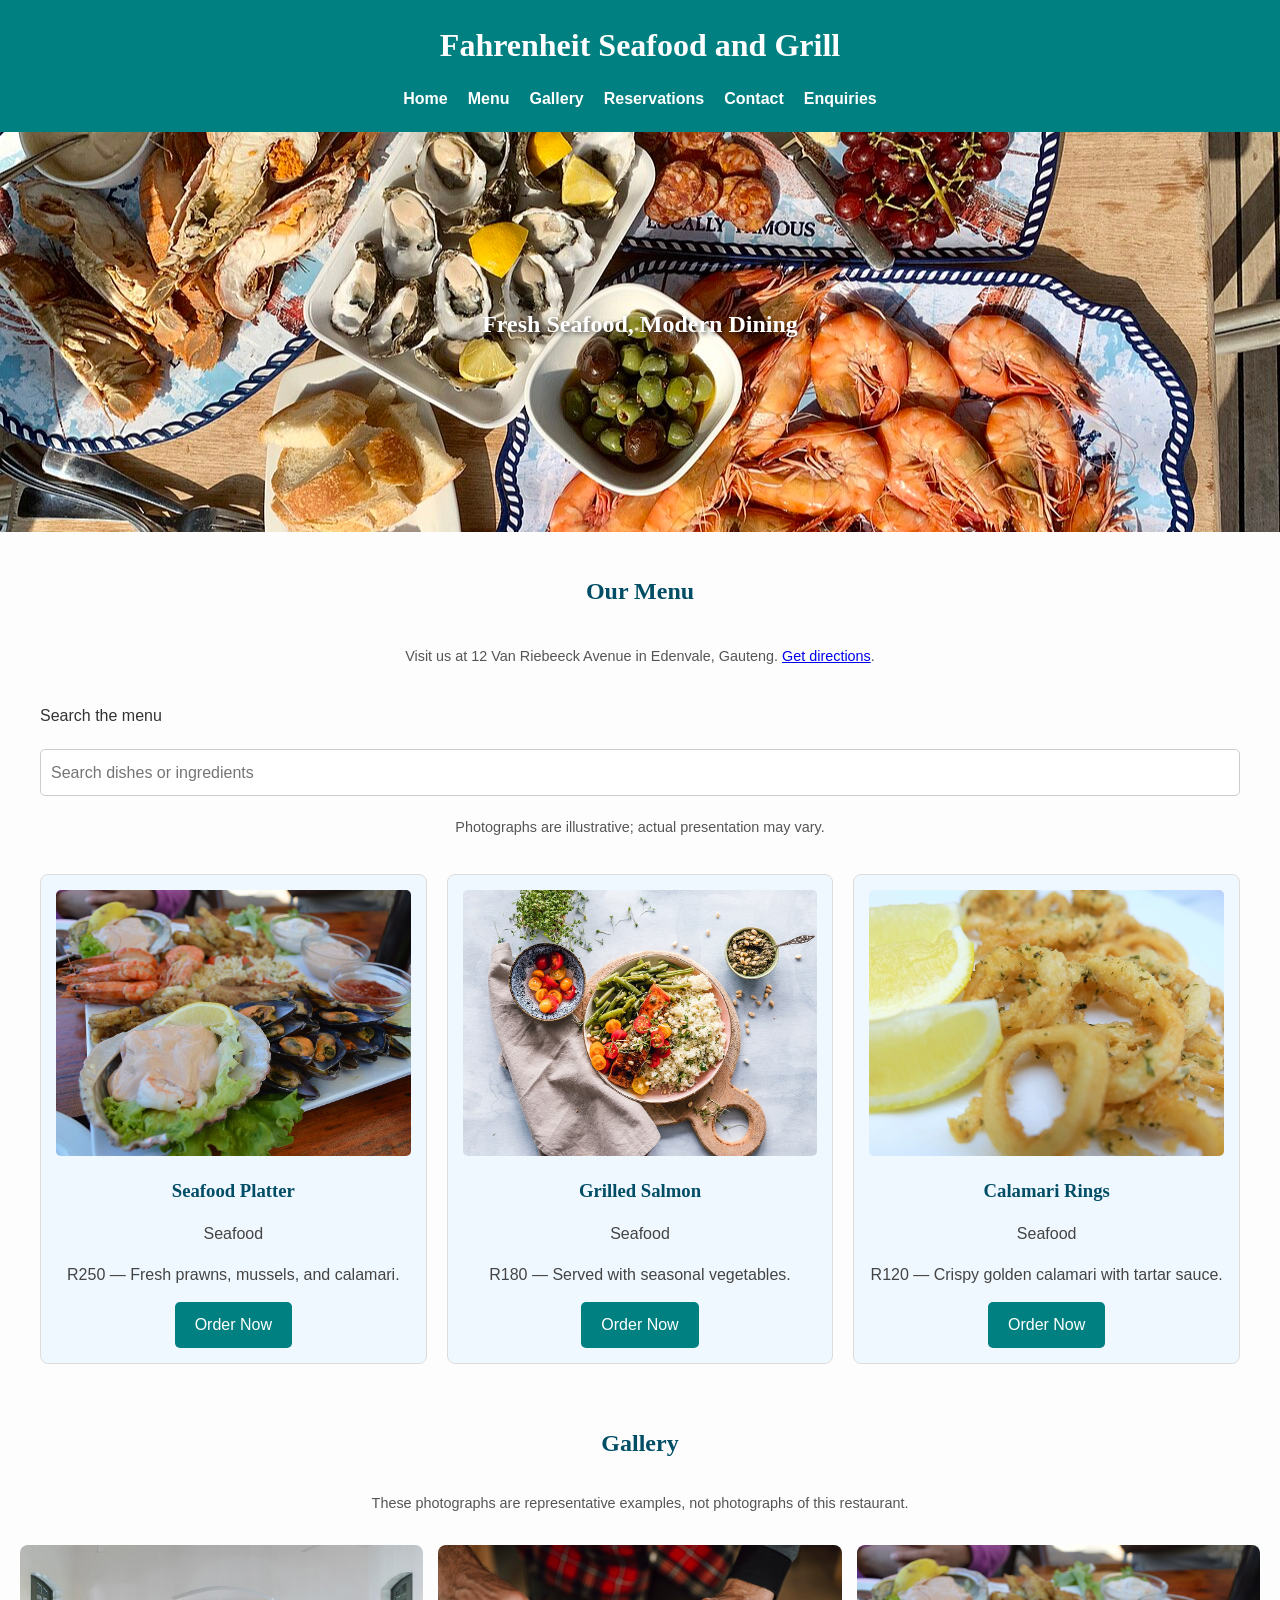
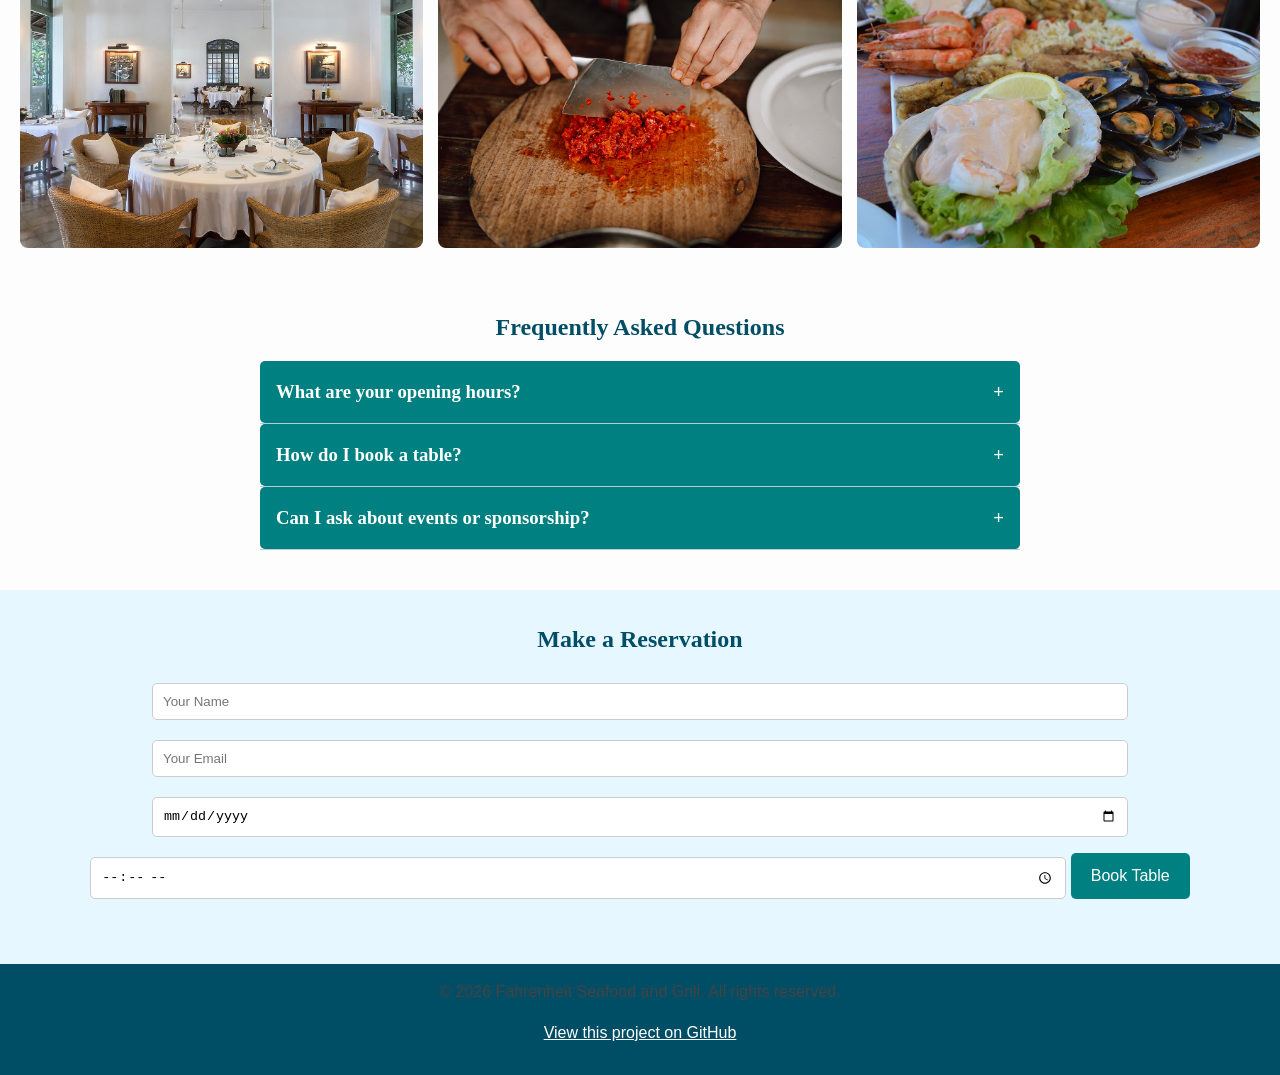
<file: index.html>
<!DOCTYPE html>
<html lang="en">
<head>
  <meta charset="UTF-8">
  <meta name="viewport" content="width=device-width, initial-scale=1.0">
  <title>Seafood Restaurant in Edenvale | Fahrenheit Seafood and Grill</title>
  <meta name="description" content="Enjoy seafood and modern dining at Fahrenheit Seafood and Grill in Edenvale, Gauteng. Explore our menu, find our location, and request a table.">
  <meta name="theme-color" content="#008080">
  <meta name="robots" content="index, follow">
  <link rel="canonical" href="https://fahrenheit-websiteweb.netlify.app/">
  <meta property="og:type" content="website">
  <meta property="og:site_name" content="Fahrenheit Seafood and Grill">
  <meta property="og:locale" content="en_ZA">
  <meta property="og:title" content="Fahrenheit Seafood and Grill | Seafood Restaurant in Edenvale">
  <meta property="og:description" content="Explore the menu and request a table at Fahrenheit Seafood and Grill in Edenvale, Gauteng.">
  <meta property="og:url" content="https://fahrenheit-websiteweb.netlify.app/">
  <meta property="og:image" content="https://fahrenheit-websiteweb.netlify.app/assets/images/hero-photo.jpg">
  <meta property="og:image:alt" content="Illustrative seafood dining photograph; not a photograph of the restaurant.">
  <meta name="twitter:card" content="summary_large_image">
  <meta name="twitter:image" content="https://fahrenheit-websiteweb.netlify.app/assets/images/hero-photo.jpg">
  <meta name="twitter:image:alt" content="Illustrative seafood dining photograph; not a photograph of the restaurant.">
  <script type="application/ld+json">
    {
      "@context": "https://schema.org",
      "@type": "Restaurant",
      "name": "Fahrenheit Seafood and Grill",
      "url": "https://fahrenheit-websiteweb.netlify.app/",
      "servesCuisine": "Seafood",
      "telephone": "+27 11 555 1234",
      "email": "info@fahrenheitseafood.co.za",
      "address": {
        "@type": "PostalAddress",
        "streetAddress": "12 Van Riebeeck Avenue",
        "addressLocality": "Edenvale",
        "addressRegion": "Gauteng",
        "addressCountry": "ZA"
      }
    }
  </script>
  <link rel="stylesheet" href="assets/css/style.css">
  <script src="script.js" defer></script>
</head>
<body>

  <!-- HEADER -->
  <header>
    <h1>Fahrenheit Seafood and Grill</h1>
    <nav aria-label="Main navigation">
      <ul>
        <li><a href="index.html">Home</a></li>
        <li><a href="index.html#menu">Menu</a></li>
        <li><a href="index.html#gallery">Gallery</a></li>
        <li><a href="index.html#reservation">Reservations</a></li>
        <li><a href="contact.html">Contact</a></li>
        <li><a href="enquiry.html">Enquiries</a></li>
      </ul>
    </nav>
  </header>

  <main>
    <!-- HERO SECTION -->
    <section class="hero">
      <h2 data-reveal>Fresh Seafood, Modern Dining</h2>
    </section>

    <!-- MENU SECTION -->
    <section id="menu" class="menu">
      <h2 class="section-heading" data-reveal>Our Menu</h2>
      <p class="menu-note">Visit us at 12 Van Riebeeck Avenue in Edenvale, Gauteng. <a href="contact.html">Get directions</a>.</p>
      <label class="menu-search" for="menu-search">Search the menu</label>
      <input id="menu-search" data-menu-search type="search" placeholder="Search dishes or ingredients" aria-controls="menu-list">
      <p class="menu-note">Photographs are illustrative; actual presentation may vary.</p>
      <p class="menu-status" data-menu-status role="status" aria-live="polite">Loading menu...</p>
      <p class="menu-empty" data-menu-empty hidden>No menu items match your search.</p>
      <div id="menu-list" class="menu-list" data-menu-list aria-live="polite"></div>
    </section>

    <!-- GALLERY SECTION -->
    <section id="gallery" class="gallery">
      <h2 class="section-heading" data-reveal>Gallery</h2>
      <p class="gallery-note">These photographs are representative examples, not photographs of this restaurant.</p>
      <button class="gallery-item" type="button" aria-label="View an example restaurant interior">
        <img src="assets/images/interior-photo.jpg" alt="Example dining room at a restaurant in Luang Prabang" loading="lazy" decoding="async">
      </button>
      <button class="gallery-item" type="button" aria-label="View a chef preparing ingredients">
        <img src="assets/images/chef-photo.jpg" alt="Chef preparing fresh ingredients at a kitchen counter" loading="lazy" decoding="async">
      </button>
      <button class="gallery-item" type="button" aria-label="View a seafood platter">
        <img src="assets/images/platter-photo.jpg" alt="Seafood platter from Trennerys Hotel on South Africa's Wild Coast" loading="lazy" decoding="async">
      </button>
    </section>

    <section id="faqs" class="faqs">
      <h2 data-reveal>Frequently Asked Questions</h2>
      <div class="faq-list">
        <article class="faq-item">
          <h3><button class="accordion" type="button" aria-expanded="false" aria-controls="faq-answer-hours">What are your opening hours?</button></h3>
          <div class="faq-answer" id="faq-answer-hours" hidden>
            <p>Please call us on <a href="tel:+27115551234">+27 11 555 1234</a> to confirm today's opening hours.</p>
          </div>
        </article>
        <article class="faq-item">
          <h3><button class="accordion" type="button" aria-expanded="false" aria-controls="faq-answer-booking">How do I book a table?</button></h3>
          <div class="faq-answer" id="faq-answer-booking" hidden>
            <p>Use the reservation form below. We will contact you to confirm your booking.</p>
          </div>
        </article>
        <article class="faq-item">
          <h3><button class="accordion" type="button" aria-expanded="false" aria-controls="faq-answer-enquiries">Can I ask about events or sponsorship?</button></h3>
          <div class="faq-answer" id="faq-answer-enquiries" hidden>
            <p>Yes. Send the details through our <a href="enquiry.html">enquiry form</a>.</p>
          </div>
        </article>
      </div>
    </section>

    <!-- RESERVATION SECTION -->
    <section id="reservation" class="contact">
      <h2>Make a Reservation</h2>
      <form id="reservation-form" name="reservation" method="POST" action="/" data-netlify="true" data-validated-form data-success-message="Thanks! Your reservation request has been sent. We will contact you to confirm.">
        <input type="hidden" name="form-name" value="reservation">
        <input type="text" name="name" autocomplete="name" placeholder="Your Name" aria-label="Your name" required>
        <input type="email" name="email" autocomplete="email" placeholder="Your Email" aria-label="Your email" required>
        <input type="date" name="date" aria-label="Reservation date" data-no-past-date required>
        <input type="time" name="time" aria-label="Reservation time" required>
        <button type="submit" class="btn">Book Table</button>
        <p data-form-status role="status" aria-live="polite"></p>
      </form>
    </section>
  </main>

  <!-- FOOTER -->
  <footer>
    <p>&copy; 2026 Fahrenheit Seafood and Grill. All rights reserved.</p>
    <p><a href="https://github.com/fezdlamini02-alt/fahrenheit-websiteWEB2" target="_blank" rel="noopener noreferrer">View this project on GitHub</a></p>
  </footer>

</body>
</html>
</file>
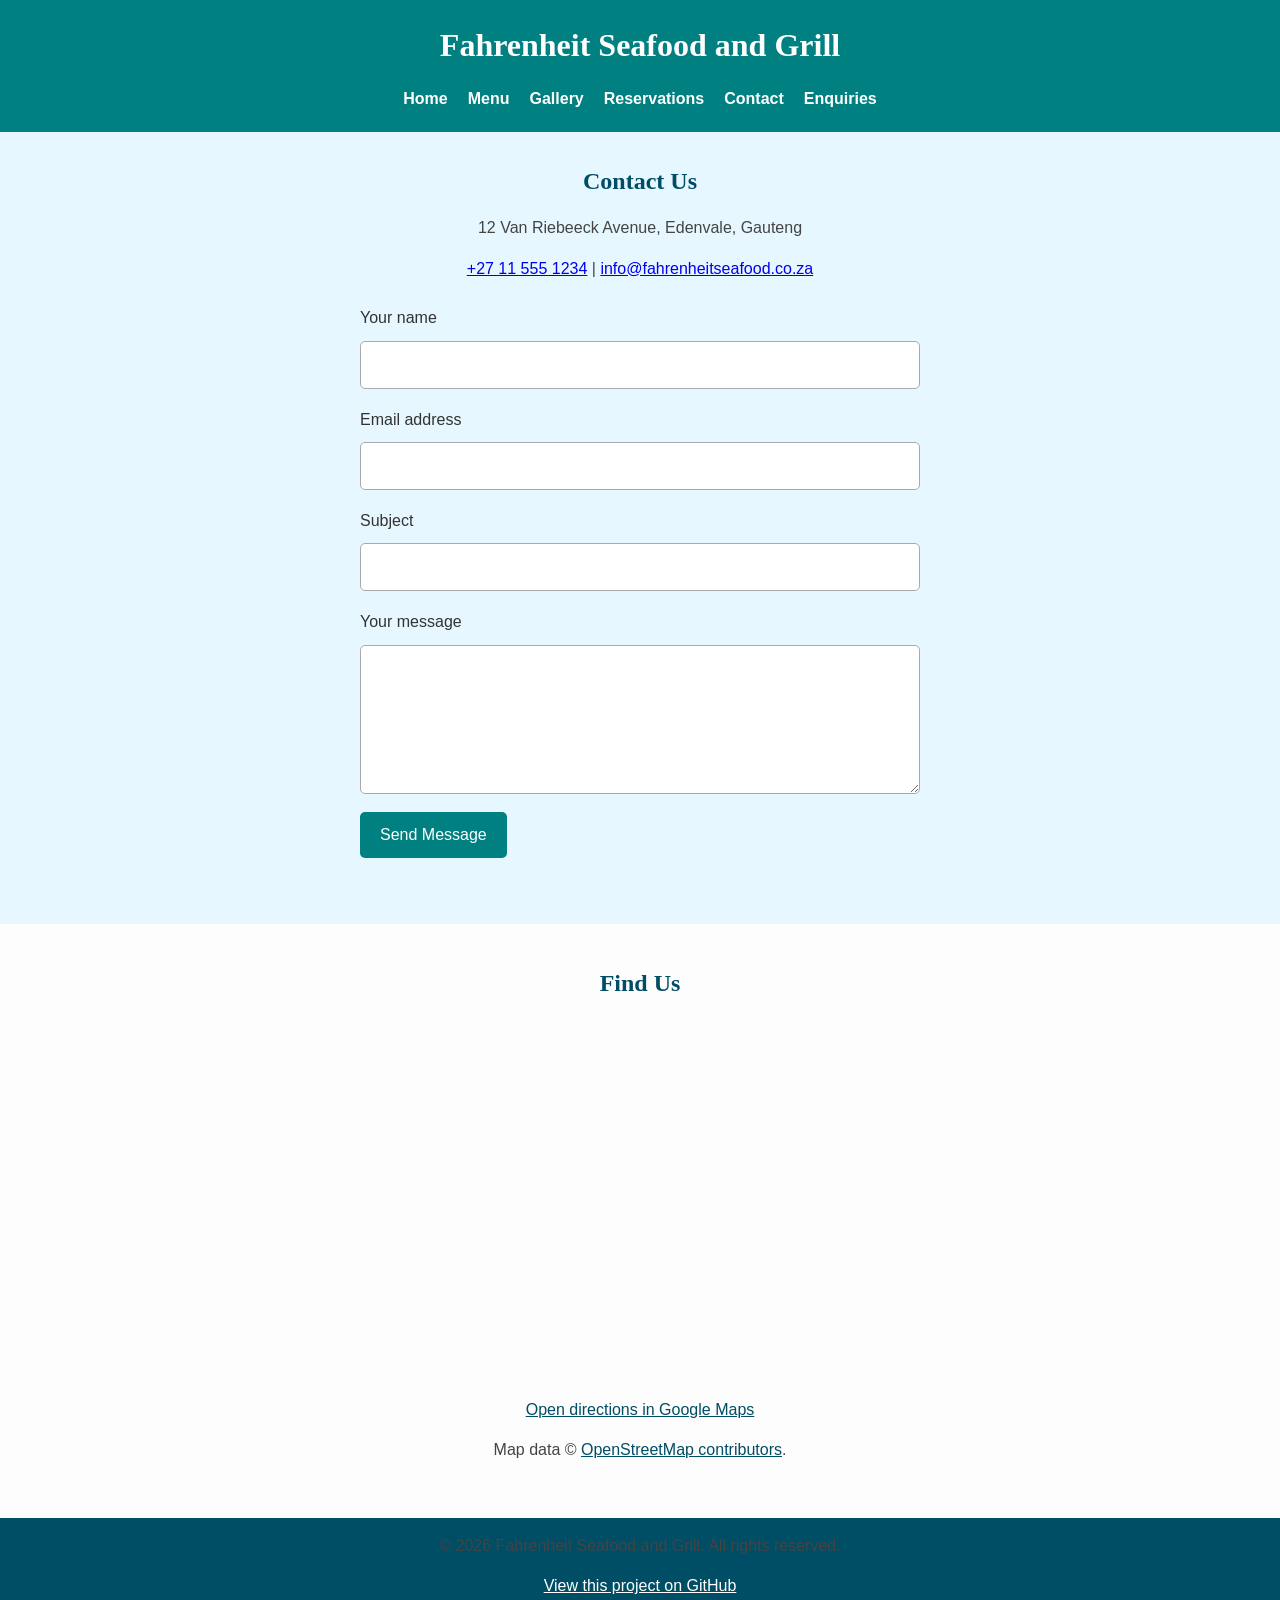
<file: contact.html>
<!DOCTYPE html>
<html lang="en">
<head>
  <meta charset="UTF-8">
  <meta name="viewport" content="width=device-width, initial-scale=1.0">
  <title>Contact | Fahrenheit Seafood and Grill</title>
  <meta name="description" content="Contact Fahrenheit Seafood and Grill in Edenvale, Gauteng, or send us a message.">
  <meta name="theme-color" content="#008080">
  <link rel="canonical" href="https://fahrenheit-websiteweb.netlify.app/contact">
  <meta property="og:type" content="website">
  <meta property="og:site_name" content="Fahrenheit Seafood and Grill">
  <meta property="og:locale" content="en_ZA">
  <meta property="og:title" content="Contact Fahrenheit Seafood and Grill | Edenvale">
  <meta property="og:description" content="Find Fahrenheit Seafood and Grill in Edenvale, Gauteng, or contact us by phone, email, or message.">
  <meta property="og:url" content="https://fahrenheit-websiteweb.netlify.app/contact">
  <meta property="og:image" content="https://fahrenheit-websiteweb.netlify.app/assets/images/hero-photo.jpg">
  <meta property="og:image:alt" content="Illustrative seafood dining photograph; not a photograph of the restaurant.">
  <meta name="twitter:card" content="summary_large_image">
  <meta name="twitter:image" content="https://fahrenheit-websiteweb.netlify.app/assets/images/hero-photo.jpg">
  <meta name="twitter:image:alt" content="Illustrative seafood dining photograph; not a photograph of the restaurant.">
  <link rel="stylesheet" href="assets/css/style.css">
  <script src="script.js" defer></script>
</head>
<body>
  <header>
    <h1>Fahrenheit Seafood and Grill</h1>
    <nav aria-label="Main navigation">
      <ul>
        <li><a href="index.html">Home</a></li>
        <li><a href="index.html#menu">Menu</a></li>
        <li><a href="index.html#gallery">Gallery</a></li>
        <li><a href="index.html#reservation">Reservations</a></li>
        <li><a href="contact.html">Contact</a></li>
        <li><a href="enquiry.html">Enquiries</a></li>
      </ul>
    </nav>
  </header>

  <main class="contact page-form">
    <h2>Contact Us</h2>
    <p>12 Van Riebeeck Avenue, Edenvale, Gauteng</p>
    <p><a href="tel:+27115551234">+27 11 555 1234</a> | <a href="mailto:info@fahrenheitseafood.co.za">info@fahrenheitseafood.co.za</a></p>

    <form name="contact" method="POST" action="/" data-netlify="true" data-validated-form data-success-message="Thanks! Your message has been sent.">
      <input type="hidden" name="form-name" value="contact">
      <label for="contact-name">Your name</label>
      <input id="contact-name" name="name" type="text" autocomplete="name" required>

      <label for="contact-email">Email address</label>
      <input id="contact-email" name="email" type="email" autocomplete="email" required>

      <label for="contact-subject">Subject</label>
      <input id="contact-subject" name="subject" type="text" required>

      <label for="contact-message">Your message</label>
      <textarea id="contact-message" name="message" rows="5" required></textarea>

      <button type="submit" class="btn">Send Message</button>
      <p data-form-status role="status" aria-live="polite"></p>
    </form>
  </main>

  <section class="map-section" aria-labelledby="map-heading">
    <h2 id="map-heading">Find Us</h2>
    <iframe
      title="OpenStreetMap showing 12 Van Riebeeck Avenue in Edenvale, Gauteng"
      src="https://www.openstreetmap.org/export/embed.html?bbox=28.1471884%2C-26.15937%2C28.1671884%2C-26.13937&amp;layer=mapnik&amp;marker=-26.14937%2C28.1571884"
      loading="lazy"
      allowfullscreen>
    </iframe>
    <p><a href="https://www.google.com/maps/search/?api=1&amp;query=12%20Van%20Riebeeck%20Avenue%2C%20Edenvale%2C%20Gauteng" target="_blank" rel="noopener noreferrer">Open directions in Google Maps</a></p>
    <p>Map data © <a href="https://www.openstreetmap.org/copyright" target="_blank" rel="noopener noreferrer">OpenStreetMap contributors</a>.</p>
  </section>

  <footer>
    <p>&copy; 2026 Fahrenheit Seafood and Grill. All rights reserved.</p>
    <p><a href="https://github.com/fezdlamini02-alt/fahrenheit-websiteWEB2" target="_blank" rel="noopener noreferrer">View this project on GitHub</a></p>
  </footer>
</body>
</html>
</file>
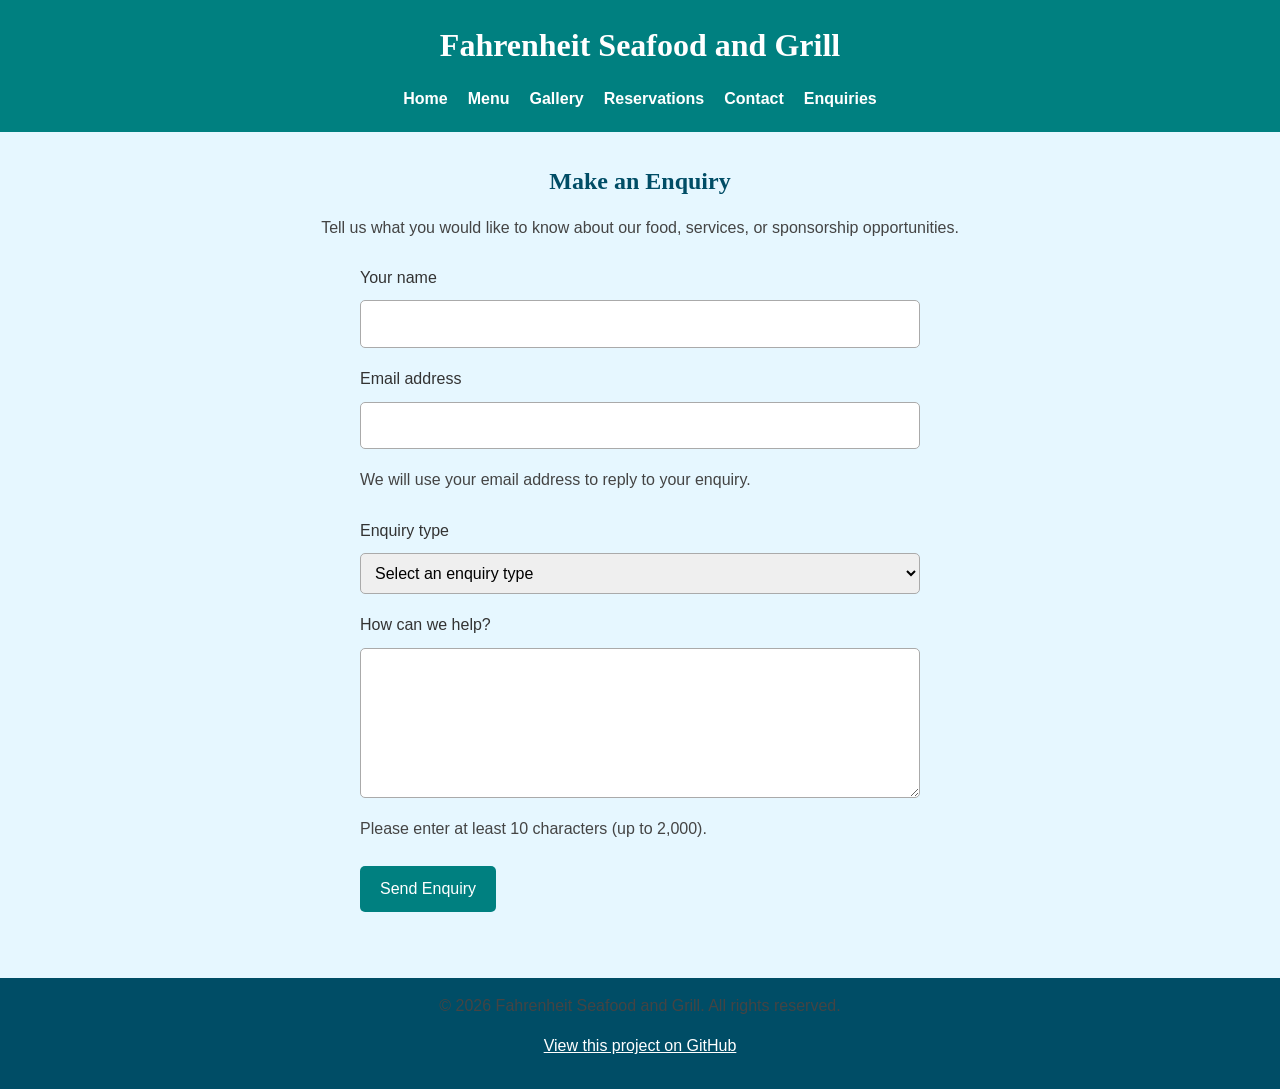
<file: enquiry.html>
<!DOCTYPE html>
<html lang="en">
<head>
  <meta charset="UTF-8">
  <meta name="viewport" content="width=device-width, initial-scale=1.0">
  <title>Enquiries | Fahrenheit Seafood and Grill</title>
  <meta name="description" content="Ask Fahrenheit Seafood and Grill about our menu, restaurant services, events, or sponsorship opportunities.">
  <meta name="theme-color" content="#008080">
  <link rel="canonical" href="https://fahrenheit-websiteweb.netlify.app/enquiry">
  <meta property="og:type" content="website">
  <meta property="og:site_name" content="Fahrenheit Seafood and Grill">
  <meta property="og:locale" content="en_ZA">
  <meta property="og:title" content="Enquiries | Fahrenheit Seafood and Grill">
  <meta property="og:description" content="Ask Fahrenheit Seafood and Grill about its menu, restaurant services, events, or sponsorship opportunities.">
  <meta property="og:url" content="https://fahrenheit-websiteweb.netlify.app/enquiry">
  <meta property="og:image" content="https://fahrenheit-websiteweb.netlify.app/assets/images/hero-photo.jpg">
  <meta property="og:image:alt" content="Illustrative seafood dining photograph; not a photograph of the restaurant.">
  <meta name="twitter:card" content="summary_large_image">
  <meta name="twitter:image" content="https://fahrenheit-websiteweb.netlify.app/assets/images/hero-photo.jpg">
  <meta name="twitter:image:alt" content="Illustrative seafood dining photograph; not a photograph of the restaurant.">
  <link rel="stylesheet" href="assets/css/style.css">
  <script src="script.js" defer></script>
</head>
<body>
  <header>
    <h1>Fahrenheit Seafood and Grill</h1>
    <nav aria-label="Main navigation">
      <ul>
        <li><a href="index.html">Home</a></li>
        <li><a href="index.html#menu">Menu</a></li>
        <li><a href="index.html#gallery">Gallery</a></li>
        <li><a href="index.html#reservation">Reservations</a></li>
        <li><a href="contact.html">Contact</a></li>
        <li><a href="enquiry.html" aria-current="page">Enquiries</a></li>
      </ul>
    </nav>
  </header>

  <main class="contact page-form" aria-labelledby="enquiry-heading">
    <h2 id="enquiry-heading">Make an Enquiry</h2>
    <p>Tell us what you would like to know about our food, services, or sponsorship opportunities.</p>
    <form name="enquiry" method="POST" action="/" data-netlify="true" data-validated-form data-success-message="Thanks! Your enquiry has been sent.">
      <input type="hidden" name="form-name" value="enquiry">
      <label for="enquiry-name">Your name</label>
      <input id="enquiry-name" name="name" type="text" autocomplete="name" minlength="2" maxlength="100" required>

      <label for="enquiry-email">Email address</label>
      <input id="enquiry-email" name="email" type="email" autocomplete="email" maxlength="254" aria-describedby="enquiry-email-hint" required>
      <p id="enquiry-email-hint">We will use your email address to reply to your enquiry.</p>

      <label for="enquiry-type">Enquiry type</label>
      <select id="enquiry-type" name="enquiryType" required>
        <option value="" selected disabled>Select an enquiry type</option>
        <option value="menu">Menu or products</option>
        <option value="services">Restaurant services or events</option>
        <option value="sponsorship">Sponsorship</option>
        <option value="other">Other</option>
      </select>

      <label for="enquiry-message">How can we help?</label>
      <textarea id="enquiry-message" name="message" rows="5" minlength="10" maxlength="2000" aria-describedby="enquiry-message-hint" required></textarea>
      <p id="enquiry-message-hint">Please enter at least 10 characters (up to 2,000).</p>

      <button type="submit" class="btn">Send Enquiry</button>
      <p data-form-status role="status" aria-live="polite"></p>
    </form>
  </main>

  <footer>
    <p>&copy; 2026 Fahrenheit Seafood and Grill. All rights reserved.</p>
    <p><a href="https://github.com/fezdlamini02-alt/fahrenheit-websiteWEB2" target="_blank" rel="noopener noreferrer">View this project on GitHub</a></p>
  </footer>
</body>
</html>
</file>
<file: assets/css/style.css>
/* ================================
   RESET & BASE STYLES
================================= */
* {
  margin: 0;
  padding: 0;
  box-sizing: border-box;
}

body {
  font-family: 'Arial', sans-serif;
  font-size: 16px;
  line-height: 1.6;
  color: #333;
  background-color: #fdfdfd;
}

/* ================================
   TYPOGRAPHY
================================= */
h1, h2, h3 {
  font-family: 'Georgia', serif;
  font-weight: 600;
  color: #004d66; /* deep ocean blue */
  margin-bottom: 15px;
}

p {
  margin-bottom: 15px;
  color: #444;
}

/* ================================
   HEADER & NAVIGATION
================================= */
header {
  background-color: #008080; /* teal */
  color: white;
  padding: 20px;
  text-align: center;
}

header h1 {
  color: white;
}

nav ul {
  list-style: none;
  display: flex;
  justify-content: center;
  gap: 20px;
}

nav a {
  color: white;
  text-decoration: none;
  font-weight: bold;
  transition: color 180ms ease;
}

nav a:hover,
nav a:focus-visible {
  color: #ffcc00; /* highlight on hover */
}

/* ================================
   HERO SECTION
================================= */
.hero {
  background: url('../images/hero-photo.jpg') no-repeat center center/cover;
  height: 400px;
  display: flex;
  align-items: center;
  justify-content: center;
  color: white;
  text-shadow: 2px 2px 4px rgba(0,0,0,0.6);
}

.hero h2 {
  color: white;
  text-align: center;
}

.section-heading {
  grid-column: 1 / -1;
  text-align: center;
}

/* ================================
   MENU GRID
================================= */
.menu {
  display: grid;
  grid-template-columns: 1fr;
  gap: 20px;
  padding: 40px;
}

.menu-list {
  display: grid;
  grid-template-columns: repeat(3, minmax(0, 1fr));
  gap: 20px;
}

.menu-search,
#menu-search,
.menu-note,
.menu-empty,
.menu-status {
  grid-column: 1 / -1;
}

.menu-note,
.gallery-note {
  color: #555;
  font-size: 0.9rem;
  text-align: center;
}

#menu-search {
  width: 100%;
  padding: 10px;
  border: 1px solid #ccc;
  border-radius: 5px;
  font: inherit;
}

[hidden] {
  display: none !important;
}

.menu-item {
  background-color: #f0f8ff;
  border: 1px solid #ddd;
  border-radius: 8px;
  padding: 15px;
  text-align: center;
}

.menu-item h3 {
  margin-top: 12px;
}

.menu-item img {
  max-width: 100%;
  border-radius: 5px;
  aspect-ratio: 4 / 3;
  object-fit: cover;
}

/* ================================
   BUTTONS
================================= */
button, .btn {
  background-color: teal;
  color: white;
  padding: 10px 20px;
  border: none;
  border-radius: 5px;
  cursor: pointer;
  display: inline-block;
  text-decoration: none;
  text-align: center;
  font: inherit;
  transition: background-color 180ms ease, box-shadow 180ms ease;
}

button:hover, .btn:hover {
  background-color: #004d66;
  box-shadow: 0 4px 6px rgba(0,0,0,0.2);
}

/* ================================
   GALLERY
================================= */
.gallery {
  display: grid;
  grid-template-columns: repeat(3, minmax(0, 1fr));
  gap: 15px;
  padding: 20px;
}

.gallery .section-heading {
  grid-column: 1 / -1;
}

.gallery-note {
  grid-column: 1 / -1;
}

.gallery-item {
  width: 100%;
  padding: 0;
  overflow: hidden;
  background: transparent;
}

.gallery img {
  width: 100%;
  display: block;
  aspect-ratio: 4 / 3;
  object-fit: cover;
  border-radius: 8px;
}

.gallery-item:hover img,
.gallery-item:focus-visible img {
  transform: scale(1.03);
}

.gallery-item img {
  transition: transform 180ms ease;
}

.lightbox {
  width: min(92vw, 1100px);
  max-width: none;
  max-height: 90vh;
  margin: auto;
  padding: 48px 20px 20px;
  border: 0;
  border-radius: 8px;
  background: #fff;
}

.lightbox::backdrop {
  background: rgb(0 0 0 / 80%);
}

.lightbox img {
  display: block;
  max-width: 100%;
  max-height: calc(90vh - 68px);
  margin: auto;
  object-fit: contain;
}

.lightbox-close {
  position: absolute;
  top: 8px;
  right: 8px;
  padding: 6px 12px;
  font-size: 1.5rem;
  line-height: 1;
}

/* ================================
   FAQ & MAP
================================= */
.faqs,
.map-section {
  padding: 40px 20px;
  text-align: center;
}

.faq-list {
  width: min(100%, 760px);
  margin: 0 auto;
  text-align: left;
}

.faq-item {
  border-bottom: 1px solid #b7cdd3;
}

.faq-item h3 {
  margin: 0;
}

.accordion {
  width: 100%;
  padding: 16px;
  text-align: left;
}

.accordion::after {
  content: '+';
  float: right;
}

.accordion[aria-expanded="true"]::after {
  content: '−';
}

.faq-answer {
  padding: 16px;
}

.map-section iframe {
  width: min(100%, 900px);
  height: 360px;
  border: 0;
  border-radius: 8px;
}

.map-section p {
  margin-top: 12px;
}

.map-section a,
.faq-answer a {
  color: #004d66;
}

[data-reveal] {
  opacity: 0;
  transform: translateY(16px);
  transition: opacity 500ms ease, transform 500ms ease;
}

[data-reveal].is-visible {
  opacity: 1;
  transform: translateY(0);
}

@media (prefers-reduced-motion: reduce) {
  *,
  *::before,
  *::after {
    scroll-behavior: auto !important;
    transition-duration: 0.01ms !important;
    animation-duration: 0.01ms !important;
  }
}


/* ================================
  CONTACT SECTION
================================= */
.contact {
  background-color: #e6f7ff;
  padding: 30px;
  text-align: center;
}

.contact form input, 
.contact form textarea {
  width: 80%;
  padding: 10px;
  margin: 10px 0;
  border: 1px solid #ccc;
  border-radius: 5px;
}

.page-form {
  min-height: 65vh;
}

.page-form form {
  display: grid;
  gap: 10px;
  width: min(100%, 560px);
  margin: 24px auto 0;
  text-align: left;
}

.page-form form input,
.page-form form select,
.page-form form textarea {
  width: 100%;
  margin: 0 0 8px;
  padding: 10px;
  border: 1px solid #aaa;
  border-radius: 5px;
  font: inherit;
}

.page-form form button {
  justify-self: start;
}

[data-form-status] {
  min-height: 1.6em;
  margin: 0;
}

/* ================================
  FOOTER
================================= */

footer {
  background-color: #004d66;
  color: white;
  text-align: center;
  padding: 15px;
}

footer a {
  color: white;
}

footer a:hover,
footer a:focus-visible {
  color: #ffcc00;
}

/* ================================
  RESPONSIVE DESIGN
================================= */
@media (max-width: 1024px) {
  .menu-list,
  .gallery {
    grid-template-columns: repeat(2, minmax(0, 1fr));
  }
}

@media (max-width: 768px) {
  nav ul {
    flex-direction: column;
  }
  .menu-list,
  .gallery {
    grid-template-columns: 1fr;
  }
  .hero {
    height: 250px;
    font-size: 1.2rem;
  }
}

@media (max-width: 480px) {
  body {
    font-size: 14px;
  }
  .hero {
    height: 200px;
  }
  .gallery img {
    max-width: 100%;
  }
}
</file>
